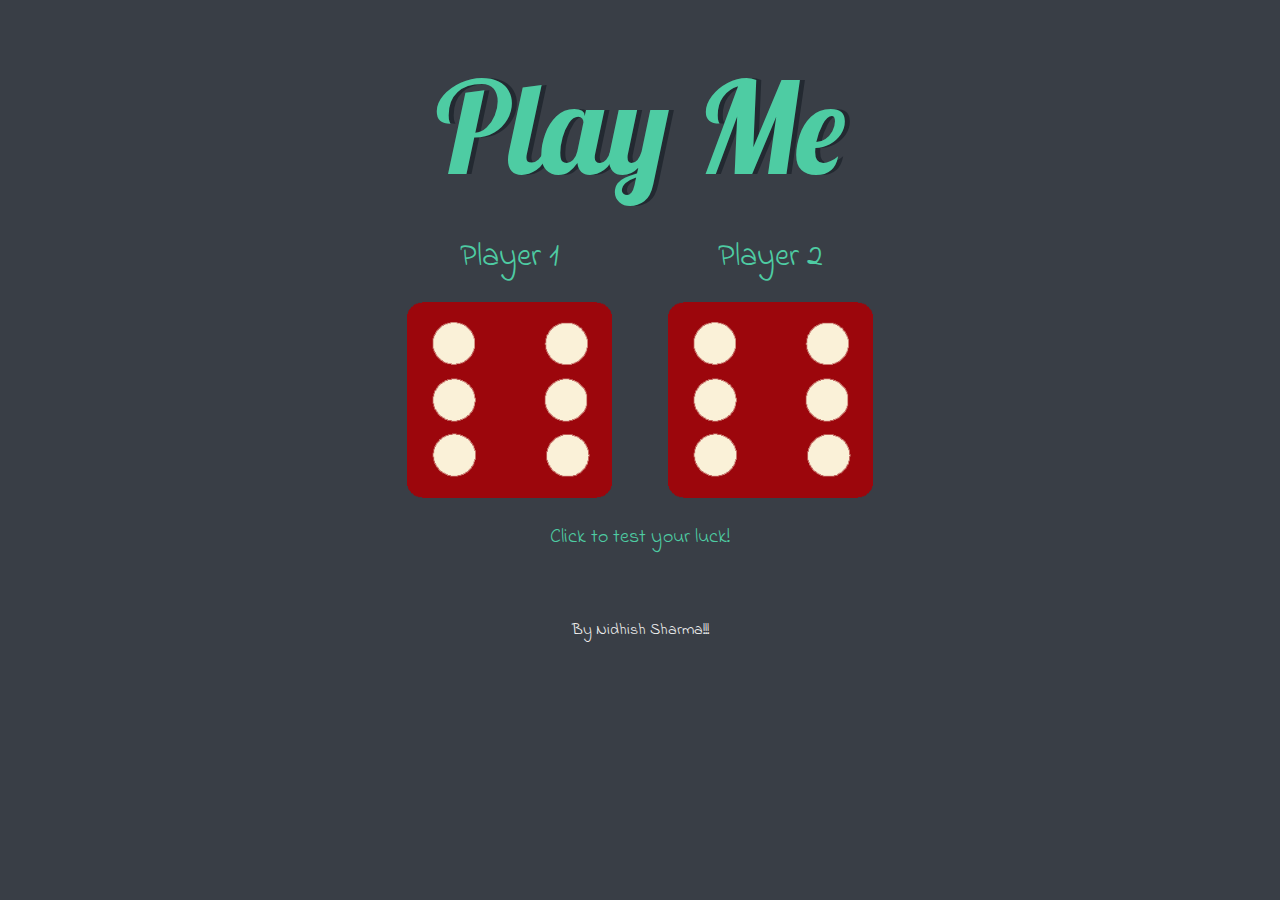
<file: index.html>
<!DOCTYPE html>
<html lang="en" dir="ltr">
  <head>
    <meta charset="utf-8">
    <title>Dicee</title>

    <link rel="stylesheet" href="https://stackpath.bootstrapcdn.com/bootstrap/4.4.1/css/bootstrap.min.css" integrity="sha384-Vkoo8x4CGsO3+Hhxv8T/Q5PaXtkKtu6ug5TOeNV6gBiFeWPGFN9MuhOf23Q9Ifjh" crossorigin="anonymous">
    <link rel="stylesheet" href="styles.css">
    <link href="https://fonts.googleapis.com/css?family=Indie+Flower|Lobster" rel="stylesheet">
  </head>
  <body>

    <div class="container">
      <h1>Play Me</h1>

      <div class="dice">
        <p>Player 1</p>
        <img class="img1" src="images/dice6.png">
      </div>

      <div class="dice">
        <p>Player 2</p>
        <img class="img2" src="images/dice6.png">
      </div>

    </div>

      <div class="container"> 
            <button class="modify" input type="button"><a class="modify" href="dicee1.html">Click to test your luck!</a></button>
          </label>
        </div>
     
    </div> 
    </div>

    </body> 
      <footer>
        By Nidhish Sharma!!!
      </footer>
    </html>
</file>
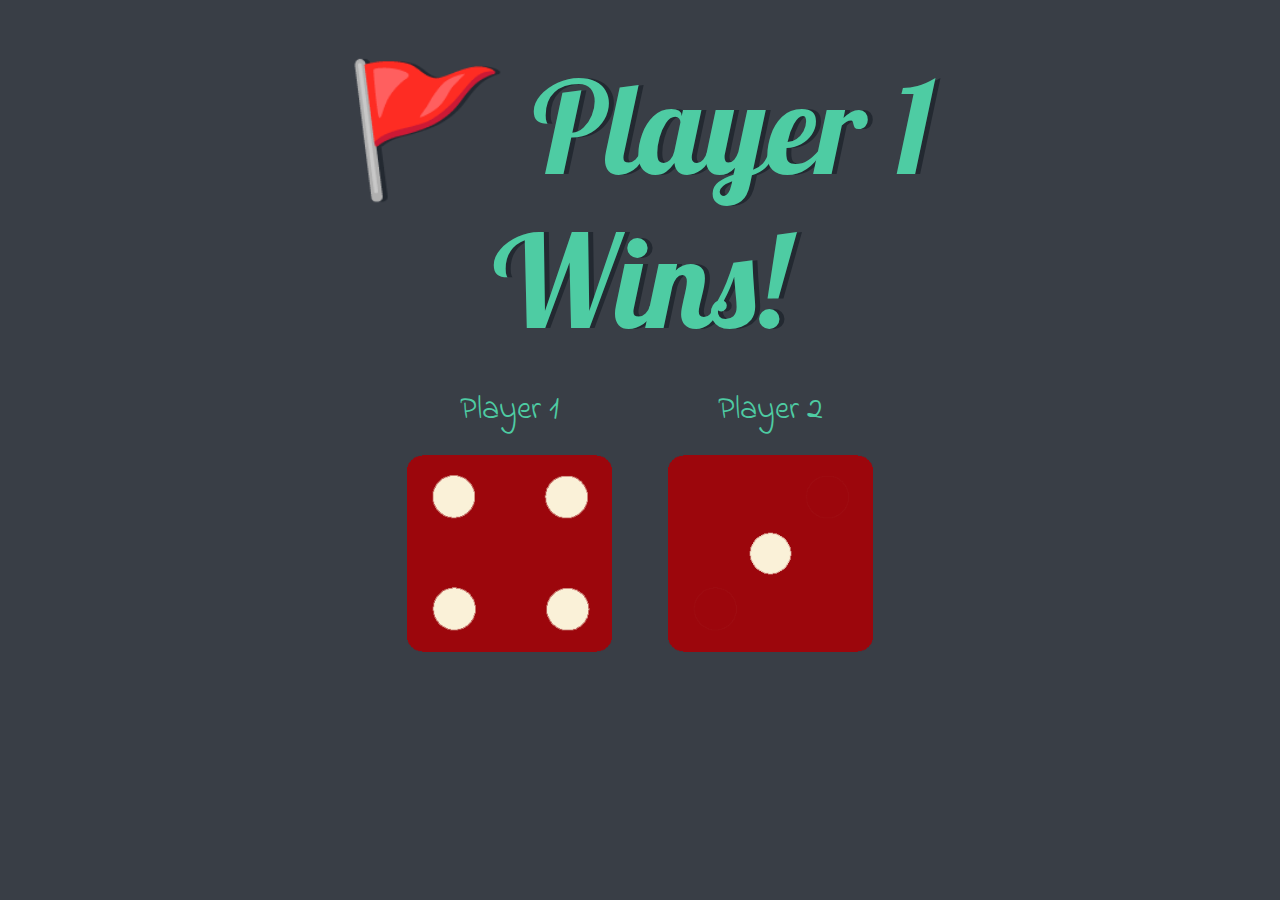
<file: dicee1.html>
<!DOCTYPE html>
<html lang="en" dir="ltr">
  <head>
    <meta charset="utf-8">
    <title>Dicee</title>

    <link rel="stylesheet" href="https://stackpath.bootstrapcdn.com/bootstrap/4.4.1/css/bootstrap.min.css" integrity="sha384-Vkoo8x4CGsO3+Hhxv8T/Q5PaXtkKtu6ug5TOeNV6gBiFeWPGFN9MuhOf23Q9Ifjh" crossorigin="anonymous">
    <link rel="stylesheet" href="styles.css">
    <link href="https://fonts.googleapis.com/css?family=Indie+Flower|Lobster" rel="stylesheet">
    <script src="index.js" charset="utf-8"></script>
  </head>
  <body>

    <div class="container">
      <h1>Play Me</h1>

      <div class="dice">
        <p>Player 1</p>
        <img class="img1" src="images/dice6.png">
      </div>

      <div class="dice">
        <p>Player 2</p>
        <img class="img2" src="images/dice6.png">
      </div>

    </div>

     
    <script src="index.js" charset="utf-8"></script>
    </body>
    </html>
</file>
<file: styles.css>
.container {
  width: 70%;
  margin: auto;
  text-align: center;
}

.dice {
  text-align: center;
  display: inline-block;

}

body {
  background-color: #393E46;
}

h1 {
  margin: 30px;
  font-family: 'Lobster', cursive;
  text-shadow: 5px 0 #232931;
  font-size: 8rem;
  color: #4ECCA3;
}

p {
  font-size: 2rem;
  color: #4ECCA3;
  font-family: 'Indie Flower', cursive;
}

img {
  width: 80%;
}

footer {
  margin-top: 5%;
  color: #EEEEEE;
  text-align: center;
  font-family: 'Indie Flower', cursive;

}

.container{
  padding-top: 20px;
}
.modify{
  font-size: 20px;
  border:0px;
  color: #4ECCA3;
  background-color: #393E46;
  font-family: 'Indie Flower', cursive;

}
</file>
